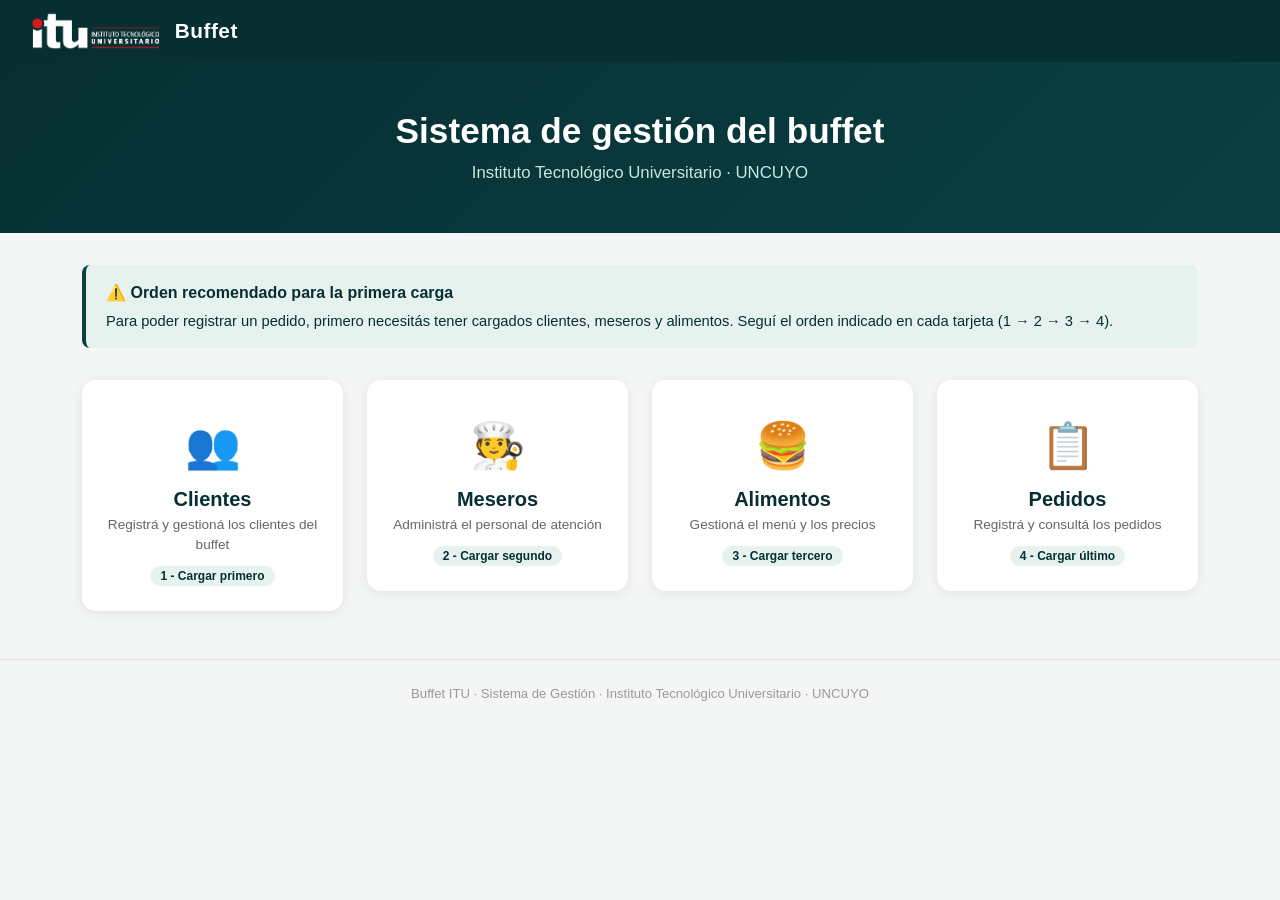
<file: src/main/resources/static/index.html>
<!DOCTYPE html>
<html lang="es">
<head>
    <meta charset="UTF-8">
    <meta name="viewport" content="width=device-width, initial-scale=1.0">
    <title>Buffet ITU</title><link rel="icon" type="image/x-icon" href="itu.png">
    <link href="https://cdn.jsdelivr.net/npm/bootstrap@5.3.3/dist/css/bootstrap.min.css" rel="stylesheet">
    <style>
        :root {
            --itu-verde: #0a3f43;
            --itu-verde-dark: #072f32;
            --itu-verde-light: #e6f2ee;
            --itu-rojo: #cc0000;
        }

        body {
            background-color: #f4f6f5;
            font-family: 'Segoe UI', sans-serif;
        }

        .navbar-itu {
            background-color: var(--itu-verde-dark);
            padding: 0.75rem 2rem;
            box-shadow: 0 2px 8px rgba(0,0,0,0.2);
        }

        .navbar-itu .brand {
            font-size: 1.3rem;
            font-weight: 700;
            color: white;
            letter-spacing: 0.5px;
        }

        .navbar-itu .brand span {
            color: #a8d5c2;
            font-weight: 400;
        }

        .hero {
            background: linear-gradient(135deg, var(--itu-verde-dark) 0%, var(--itu-verde) 100%);
            color: white;
            padding: 3rem 2rem;
            text-align: center;
            margin-bottom: 2rem;
        }

        .hero h1 { font-size: 2.2rem; font-weight: 700; margin-bottom: 0.5rem; }
        .hero p { font-size: 1.05rem; color: #c8e6dc; margin: 0; }

        .card-modulo {
            border: none;
            border-radius: 14px;
            box-shadow: 0 2px 12px rgba(0,0,0,0.08);
            transition: transform 0.2s, box-shadow 0.2s;
            background: white;
            overflow: hidden;
        }

        .card-modulo:hover {
            transform: translateY(-6px);
            box-shadow: 0 8px 24px rgba(0,104,71,0.18);
        }

        .card-modulo .icono {
            font-size: 2.8rem;
            margin-bottom: 0.5rem;
        }

        .card-modulo h5 {
            font-weight: 700;
            color: var(--itu-verde-dark);
            margin-bottom: 0.2rem;
        }

        .card-modulo p {
            color: #666;
            font-size: 0.85rem;
            margin-bottom: 0.5rem;
        }

        .card-modulo .badge-orden {
            background-color: var(--itu-verde-light);
            color: var(--itu-verde-dark);
            font-size: 0.75rem;
            font-weight: 600;
            padding: 3px 10px;
            border-radius: 20px;
        }

        .card-modulo .card-top {
            height: 6px;
        }

        .aviso {
            background-color: var(--itu-verde-light);
            border-left: 4px solid var(--itu-verde);
            border-radius: 8px;
            padding: 1rem 1.25rem;
            margin-bottom: 2rem;
            font-size: 0.92rem;
            color: var(--itu-verde-dark);
        }

        .aviso strong { display: block; margin-bottom: 0.3rem; font-size: 1rem; }

        footer {
            text-align: center;
            padding: 1.5rem;
            color: #999;
            font-size: 0.82rem;
            margin-top: 3rem;
            border-top: 1px solid #e0e0e0;
        }
    </style>
</head>
<body>

<nav class="navbar-itu d-flex align-items-center gap-3">
    <img src="logoitu.png" alt="Logo ITU" style="height: 38px;">
    <div class="brand">Buffet </div>
</nav>

<div class="hero">
    <h1>Sistema de gestión del buffet</h1>
    <p>Instituto Tecnológico Universitario · UNCUYO</p>
</div>

<div class="container">

    <div class="aviso">
        <strong>⚠️ Orden recomendado para la primera carga</strong>
        Para poder registrar un pedido, primero necesitás tener cargados clientes, meseros y alimentos. Seguí el orden indicado en cada tarjeta (1 → 2 → 3 → 4).
    </div>

    <div class="row g-4 justify-content-center">

        <div class="col-md-3 col-sm-6">
            <a href="clientes.html" class="text-decoration-none">
                <div class="card-modulo p-4 text-center">

                    <div class="icono mt-2">👥</div>
                    <h5>Clientes</h5>
                    <p>Registrá y gestioná los clientes del buffet</p>
                    <span class="badge-orden">1 - Cargar primero</span>
                </div>
            </a>
        </div>

        <div class="col-md-3 col-sm-6">
            <a href="meseros.html" class="text-decoration-none">
                <div class="card-modulo p-4 text-center">
                    <div class="icono mt-2">🧑‍🍳</div>
                    <h5>Meseros</h5>
                    <p>Administrá el personal de atención</p>
                    <span class="badge-orden">2 - Cargar segundo</span>
                </div>
            </a>
        </div>

        <div class="col-md-3 col-sm-6">
            <a href="alimentos.html" class="text-decoration-none">
                <div class="card-modulo p-4 text-center">
                    <div class="icono mt-2">🍔</div>
                    <h5>Alimentos</h5>
                    <p>Gestioná el menú y los precios</p>
                    <span class="badge-orden">3 - Cargar tercero</span>
                </div>
            </a>
        </div>

        <div class="col-md-3 col-sm-6">
            <a href="pedidos.html" class="text-decoration-none">
                <div class="card-modulo p-4 text-center">
                    <div class="icono mt-2">📋</div>
                    <h5>Pedidos</h5>
                    <p>Registrá y consultá los pedidos</p>
                    <span class="badge-orden">4 - Cargar último</span>
                </div>
            </a>
        </div>

    </div>
</div>

<footer>
    Buffet ITU · Sistema de Gestión · Instituto Tecnológico Universitario · UNCUYO
</footer>

<script src="https://cdn.jsdelivr.net/npm/bootstrap@5.3.3/dist/js/bootstrap.bundle.min.js"></script>
</body>
</html>
</file>
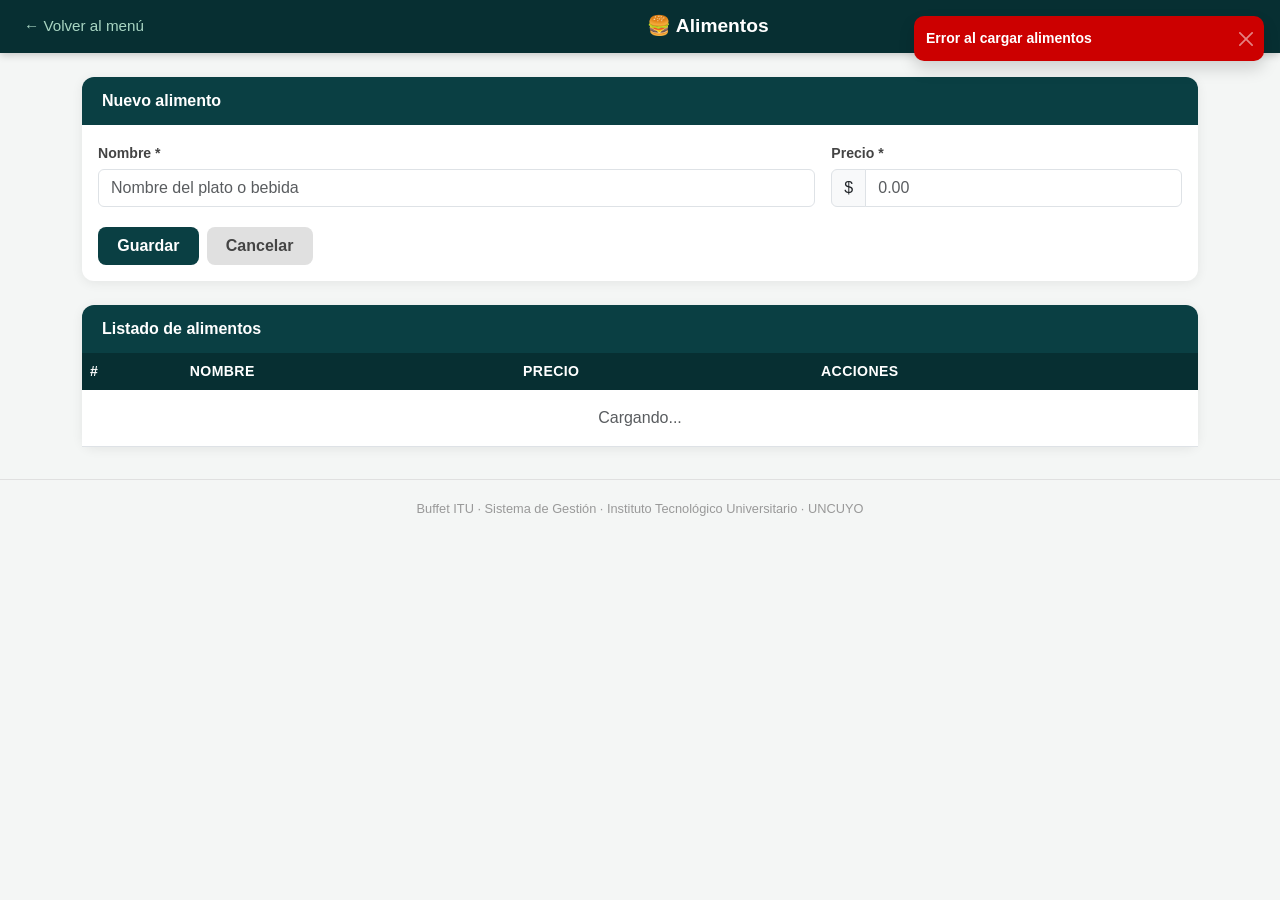
<file: src/main/resources/static/alimentos.html>
<!DOCTYPE html>
<html lang="es">
<head>
    <meta charset="UTF-8">
    <meta name="viewport" content="width=device-width, initial-scale=1.0">
    <title>Alimentos · Buffet ITU</title><link rel="icon" type="image/x-icon" href="itu.png">
    <link href="https://cdn.jsdelivr.net/npm/bootstrap@5.3.3/dist/css/bootstrap.min.css" rel="stylesheet">
    <link rel="stylesheet" href="js/estilos.css">
</head>
<body>

<nav class="navbar-itu">
    <a href="index.html" class="volver">← Volver al menú</a>
    <div class="titulo">🍔 Alimentos</div>
</nav>

<div class="toast-container position-fixed top-0 end-0 p-3">
    <div id="toast" class="toast toast-itu align-items-center border-0" role="alert">
        <div class="d-flex">
            <div class="toast-body fw-semibold" id="toastMsg"></div>
            <button type="button" class="btn-close btn-close-white me-2 m-auto" data-bs-dismiss="toast"></button>
        </div>
    </div>
</div>

<div class="container mt-4">

    <div class="card mb-4">
        <div class="card-header-itu" id="formTitulo">Nuevo alimento</div>
        <div class="card-body">
            <input type="hidden" id="alimentoId">
            <div class="row g-3">
                <div class="col-md-8">
                    <label class="form-label">Nombre *</label>
                    <input type="text" class="form-control" id="nombre" maxlength="120" placeholder="Nombre del plato o bebida">
                    <div class="invalid-feedback" id="err-nombre"></div>
                </div>
                <div class="col-md-4">
                    <label class="form-label">Precio *</label>
                    <div class="input-group">
                        <span class="input-group-text">$</span>
                        <input type="number" class="form-control" id="precio" min="0" step="0.01" placeholder="0.00">
                    </div>
                    <div class="invalid-feedback d-block" id="err-precio"></div>
                </div>
            </div>
            <div class="mt-3 d-flex gap-2">
                <button class="btn btn-itu" onclick="guardarAlimento()">Guardar</button>
                <button class="btn btn-cancelar" onclick="limpiarFormulario()">Cancelar</button>
            </div>
        </div>
    </div>

    <div class="card">
        <div class="card-header-itu">Listado de alimentos</div>
        <div class="card-body p-0">
            <div class="table-responsive">
                <table class="table table-hover mb-0">
                    <thead>
                        <tr>
                            <th>#</th>
                            <th>Nombre</th>
                            <th>Precio</th>
                            <th>Acciones</th>
                        </tr>
                    </thead>
                    <tbody id="tablaAlimentos">
                        <tr><td colspan="4" class="text-center text-muted py-3">Cargando...</td></tr>
                    </tbody>
                </table>
            </div>
        </div>
    </div>

</div>

<footer>Buffet ITU · Sistema de Gestión · Instituto Tecnológico Universitario · UNCUYO</footer>

<script src="https://cdn.jsdelivr.net/npm/bootstrap@5.3.3/dist/js/bootstrap.bundle.min.js"></script>
<script src="js/alimentos.js"></script>
</body>
</html>
</file>
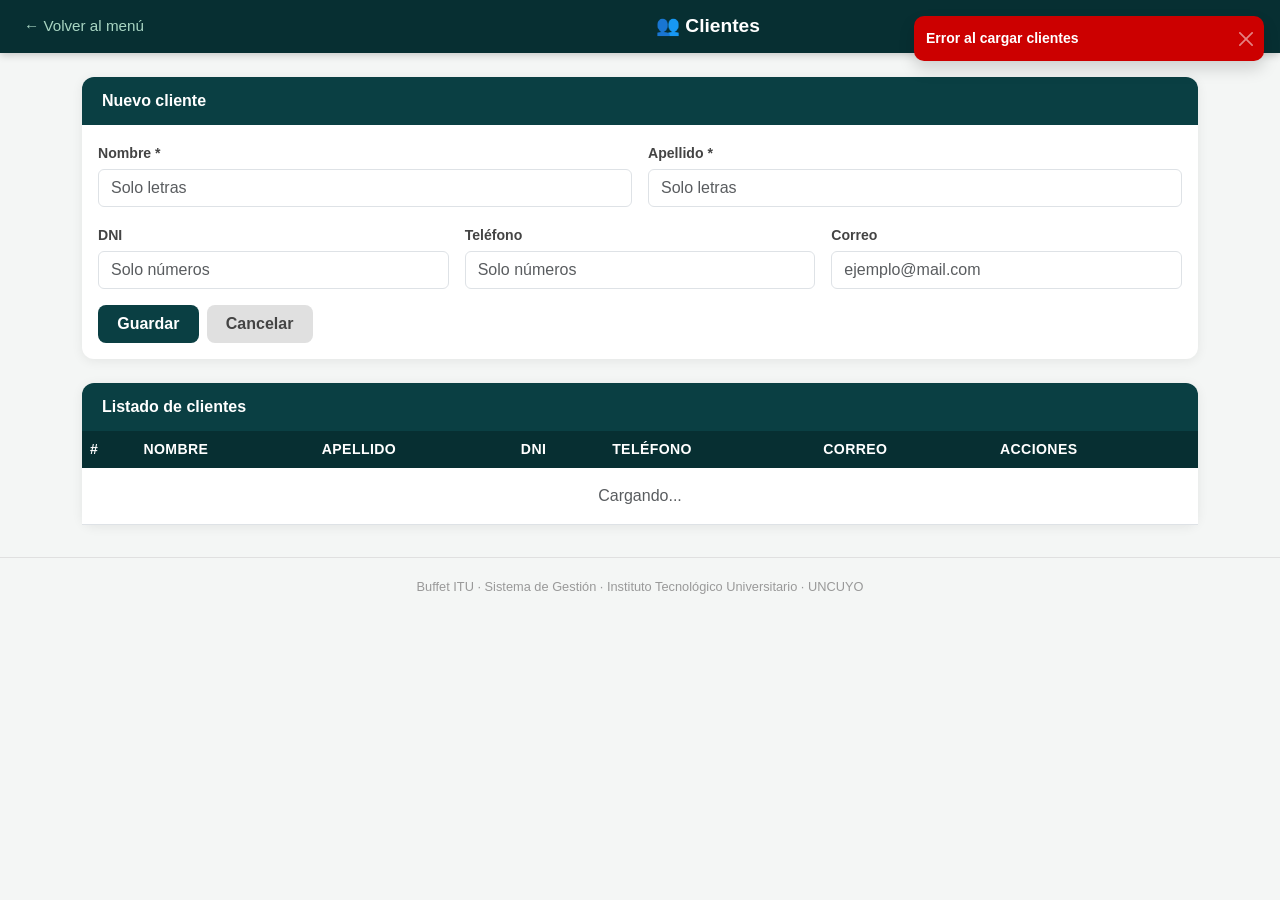
<file: src/main/resources/static/clientes.html>
<!DOCTYPE html>
<html lang="es">
<head>
    <meta charset="UTF-8">
    <meta name="viewport" content="width=device-width, initial-scale=1.0">
    <title>Clientes · Buffet ITU</title> <link rel="icon" type="image/x-icon" href="itu.png">
    <link href="https://cdn.jsdelivr.net/npm/bootstrap@5.3.3/dist/css/bootstrap.min.css" rel="stylesheet">
    <link rel="stylesheet" href="js/estilos.css">
</head>
<body>

<nav class="navbar-itu">
    <a href="index.html" class="volver">← Volver al menú</a>
    <div class="titulo">👥 Clientes</div>
</nav>

<!-- Toast notificaciones -->
<div class="toast-container position-fixed top-0 end-0 p-3">
    <div id="toast" class="toast toast-itu align-items-center border-0" role="alert">
        <div class="d-flex">
            <div class="toast-body fw-semibold" id="toastMsg">Operación exitosa</div>
            <button type="button" class="btn-close btn-close-white me-2 m-auto" data-bs-dismiss="toast"></button>
        </div>
    </div>
</div>

<div class="container mt-4">

    <!-- Formulario -->
    <div class="card mb-4">
        <div class="card-header-itu" id="formTitulo">Nuevo cliente</div>
        <div class="card-body">
            <input type="hidden" id="clienteId">
            <div class="row g-3">
                <div class="col-md-6">
                    <label class="form-label">Nombre *</label>
                    <input type="text" class="form-control" id="nombre" maxlength="80" placeholder="Solo letras">
                    <div class="invalid-feedback" id="err-nombre"></div>
                </div>
                <div class="col-md-6">
                    <label class="form-label">Apellido *</label>
                    <input type="text" class="form-control" id="apellido" maxlength="80" placeholder="Solo letras">
                    <div class="invalid-feedback" id="err-apellido"></div>
                </div>
                <div class="col-md-4">
                    <label class="form-label">DNI</label>
                    <input type="text" class="form-control" id="cedula" maxlength="15" placeholder="Solo números">
                    <div class="invalid-feedback" id="err-cedula"></div>
                </div>
                <div class="col-md-4">
                    <label class="form-label">Teléfono</label>
                    <input type="text" class="form-control" id="telefono" maxlength="15" placeholder="Solo números">
                    <div class="invalid-feedback" id="err-telefono"></div>
                </div>
                <div class="col-md-4">
                    <label class="form-label">Correo</label>
                    <input type="email" class="form-control" id="correo" maxlength="80" placeholder="ejemplo@mail.com">
                    <div class="invalid-feedback" id="err-correo"></div>
                </div>
            </div>
            <div class="mt-3 d-flex gap-2">
                <button class="btn btn-itu" onclick="guardarCliente()">Guardar</button>
                <button class="btn btn-cancelar" onclick="limpiarFormulario()">Cancelar</button>
            </div>
        </div>
    </div>

    <!-- Tabla -->
    <div class="card">
        <div class="card-header-itu">Listado de clientes</div>
        <div class="card-body p-0">
            <div class="table-responsive">
                <table class="table table-hover mb-0">
                    <thead>
                        <tr>
                            <th>#</th>
                            <th>Nombre</th>
                            <th>Apellido</th>
                            <th>DNI</th>
                            <th>Teléfono</th>
                            <th>Correo</th>
                            <th>Acciones</th>
                        </tr>
                    </thead>
                    <tbody id="tablaClientes">
                        <tr><td colspan="7" class="text-center text-muted py-3">Cargando...</td></tr>
                    </tbody>
                </table>
            </div>
        </div>
    </div>

</div>

<footer>Buffet ITU · Sistema de Gestión · Instituto Tecnológico Universitario · UNCUYO</footer>

<script src="https://cdn.jsdelivr.net/npm/bootstrap@5.3.3/dist/js/bootstrap.bundle.min.js"></script>
<script src="js/clientes.js"></script>
</body>
</html>
</file>
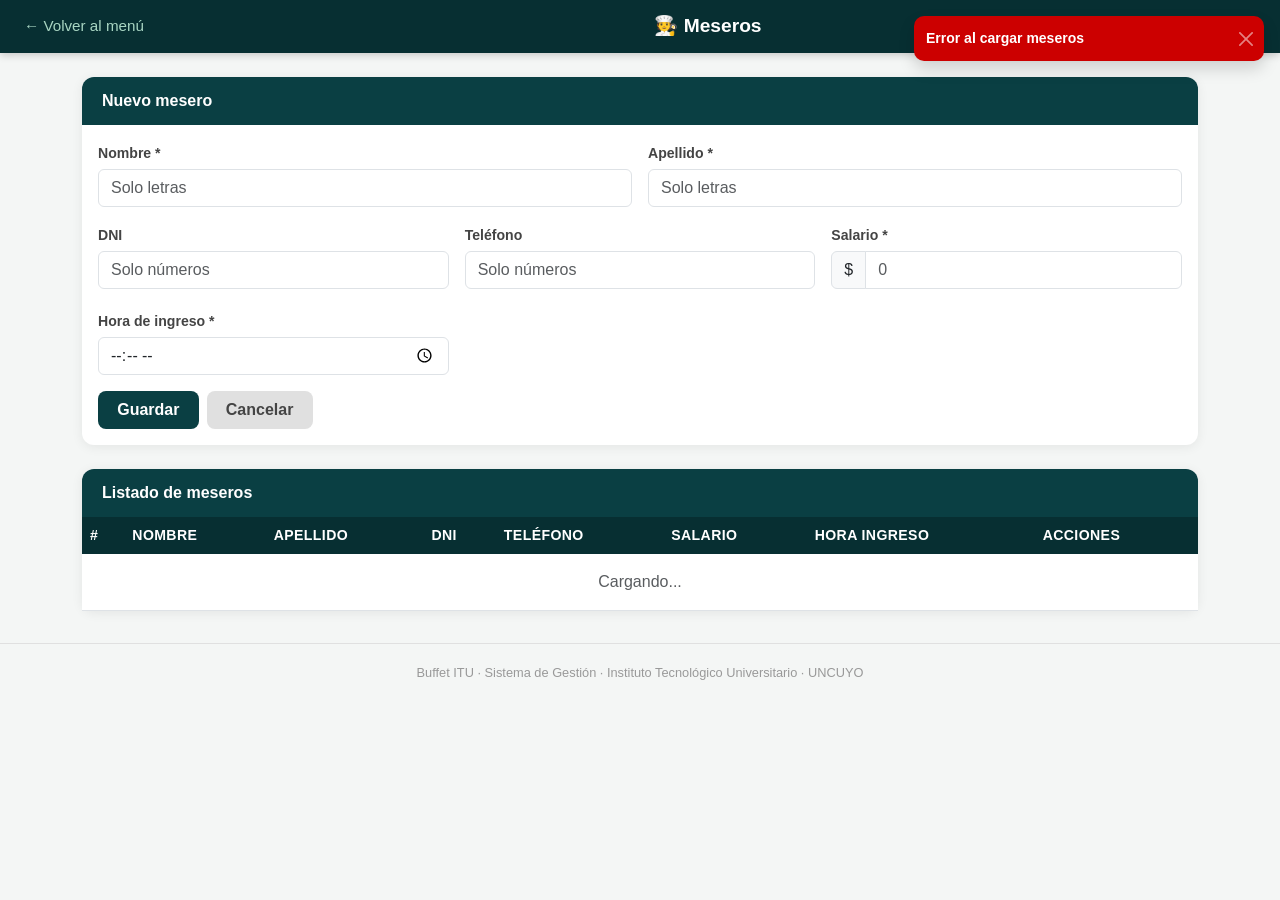
<file: src/main/resources/static/meseros.html>
<!DOCTYPE html>
<html lang="es">
<head>
    <meta charset="UTF-8">
    <meta name="viewport" content="width=device-width, initial-scale=1.0">
    <title>Meseros · Buffet ITU</title><link rel="icon" type="image/x-icon" href="itu.png">
    <link href="https://cdn.jsdelivr.net/npm/bootstrap@5.3.3/dist/css/bootstrap.min.css" rel="stylesheet">
    <link rel="stylesheet" href="js/estilos.css">
</head>
<body>

<nav class="navbar-itu">
    <a href="index.html" class="volver">← Volver al menú</a>
    <div class="titulo">🧑‍🍳 Meseros</div>
</nav>

<div class="toast-container position-fixed top-0 end-0 p-3">
    <div id="toast" class="toast toast-itu align-items-center border-0" role="alert">
        <div class="d-flex">
            <div class="toast-body fw-semibold" id="toastMsg"></div>
            <button type="button" class="btn-close btn-close-white me-2 m-auto" data-bs-dismiss="toast"></button>
        </div>
    </div>
</div>

<div class="container mt-4">

    <div class="card mb-4">
        <div class="card-header-itu" id="formTitulo">Nuevo mesero</div>
        <div class="card-body">
            <input type="hidden" id="meseroId">
            <div class="row g-3">
                <div class="col-md-6">
                    <label class="form-label">Nombre *</label>
                    <input type="text" class="form-control" id="nombre" maxlength="60" placeholder="Solo letras">
                    <div class="invalid-feedback" id="err-nombre"></div>
                </div>
                <div class="col-md-6">
                    <label class="form-label">Apellido *</label>
                    <input type="text" class="form-control" id="apellido" maxlength="60" placeholder="Solo letras">
                    <div class="invalid-feedback" id="err-apellido"></div>
                </div>
                <div class="col-md-4">
                    <label class="form-label">DNI</label>
                    <input type="text" class="form-control" id="cedula" maxlength="10" placeholder="Solo números">
                    <div class="invalid-feedback" id="err-cedula"></div>
                </div>
                <div class="col-md-4">
                    <label class="form-label">Teléfono</label>
                    <input type="text" class="form-control" id="telefono" maxlength="15" placeholder="Solo números">
                    <div class="invalid-feedback" id="err-telefono"></div>
                </div>
                <div class="col-md-4">
                    <label class="form-label">Salario *</label>
                    <div class="input-group">
                        <span class="input-group-text">$</span>
                        <input type="number" class="form-control" id="salario" min="0" placeholder="0">
                    </div>
                    <div class="invalid-feedback d-block" id="err-salario"></div>
                </div>
                <div class="col-md-4">
                    <label class="form-label">Hora de ingreso *</label>
                    <input type="time" class="form-control" id="horaIngreso">
                    <div class="invalid-feedback" id="err-horaIngreso"></div>
                </div>
            </div>
            <div class="mt-3 d-flex gap-2">
                <button class="btn btn-itu" onclick="guardarMesero()">Guardar</button>
                <button class="btn btn-cancelar" onclick="limpiarFormulario()">Cancelar</button>
            </div>
        </div>
    </div>

    <div class="card">
        <div class="card-header-itu">Listado de meseros</div>
        <div class="card-body p-0">
            <div class="table-responsive">
                <table class="table table-hover mb-0">
                    <thead>
                        <tr>
                            <th>#</th>
                            <th>Nombre</th>
                            <th>Apellido</th>
                            <th>DNI</th>
                            <th>Teléfono</th>
                            <th>Salario</th>
                            <th>Hora ingreso</th>
                            <th>Acciones</th>
                        </tr>
                    </thead>
                    <tbody id="tablaMesseros">
                        <tr><td colspan="8" class="text-center text-muted py-3">Cargando...</td></tr>
                    </tbody>
                </table>
            </div>
        </div>
    </div>

</div>

<footer>Buffet ITU · Sistema de Gestión · Instituto Tecnológico Universitario · UNCUYO</footer>

<script src="https://cdn.jsdelivr.net/npm/bootstrap@5.3.3/dist/js/bootstrap.bundle.min.js"></script>
<script src="js/meseros.js"></script>
</body>
</html>
</file>
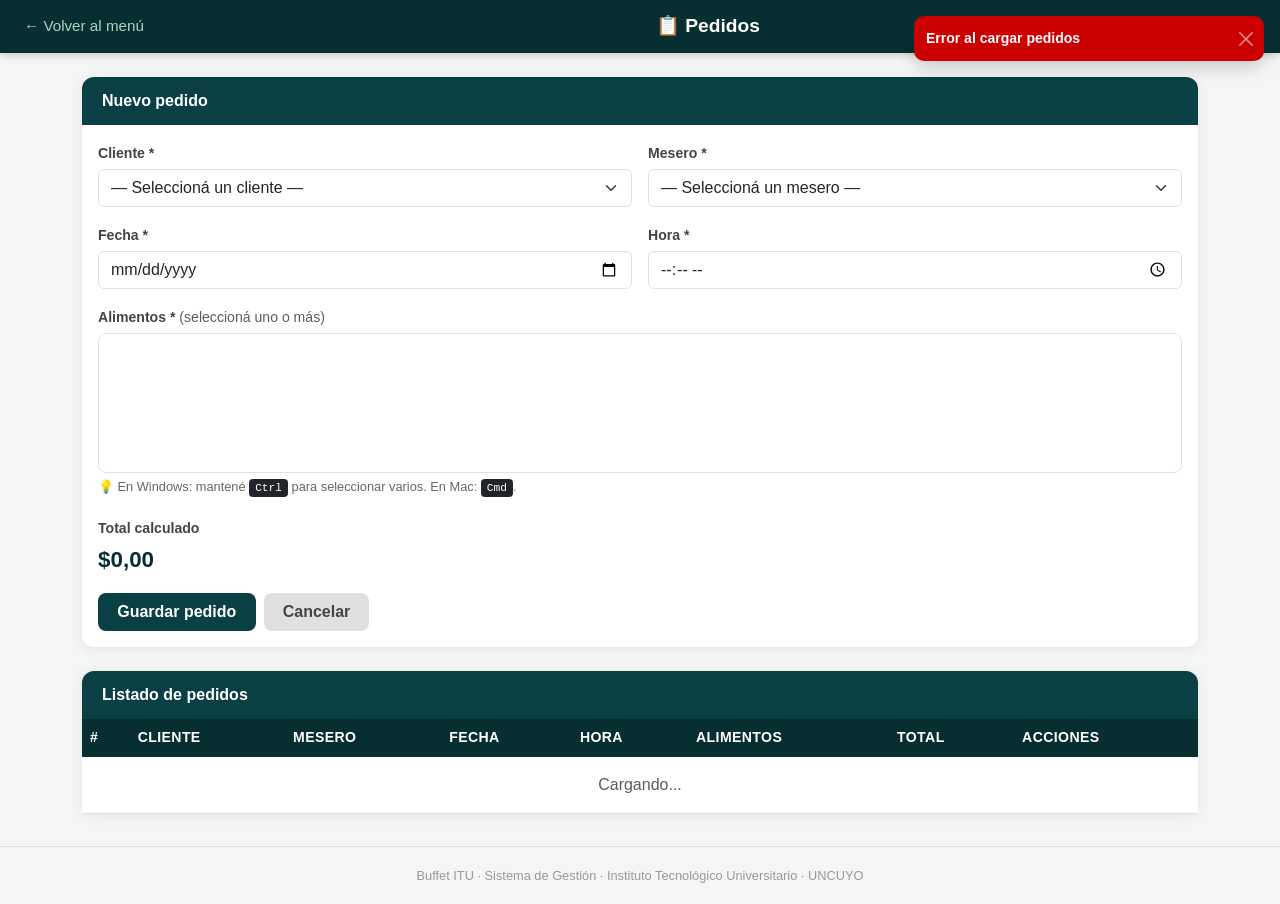
<file: src/main/resources/static/pedidos.html>
<!DOCTYPE html>
<html lang="es">
<head>
    <meta charset="UTF-8">
    <meta name="viewport" content="width=device-width, initial-scale=1.0">
    <title>Pedidos · Buffet ITU</title><link rel="icon" type="image/x-icon" href="itu.png">
    <link href="https://cdn.jsdelivr.net/npm/bootstrap@5.3.3/dist/css/bootstrap.min.css" rel="stylesheet">
    <link rel="stylesheet" href="js/estilos.css">
    <style>
        select[multiple] { border-radius: 8px; }
        select[multiple] option { padding: 6px 10px; border-radius: 4px; }
        select[multiple] option:checked { background-color: var(--itu-verde); color: white; }
        .total-display {
            font-size: 1.4rem;
            font-weight: 700;
            color: var(--itu-verde-dark);
        }
        .aviso-seleccion {
            font-size: 0.8rem;
            color: #666;
            margin-top: 4px;
        }
    </style>
</head>
<body>

<nav class="navbar-itu">
    <a href="index.html" class="volver">← Volver al menú</a>
    <div class="titulo">📋 Pedidos</div>
</nav>

<div class="toast-container position-fixed top-0 end-0 p-3">
    <div id="toast" class="toast toast-itu align-items-center border-0" role="alert">
        <div class="d-flex">
            <div class="toast-body fw-semibold" id="toastMsg"></div>
            <button type="button" class="btn-close btn-close-white me-2 m-auto" data-bs-dismiss="toast"></button>
        </div>
    </div>
</div>

<div class="container mt-4">

    <div class="card mb-4">
        <div class="card-header-itu" id="formTitulo">Nuevo pedido</div>
        <div class="card-body">
            <input type="hidden" id="pedidoId">
            <div class="row g-3">
                <div class="col-md-6">
                    <label class="form-label">Cliente *</label>
                    <select class="form-select" id="cliente">
                        <option value="">— Seleccioná un cliente —</option>
                    </select>
                    <div class="invalid-feedback" id="err-cliente"></div>
                </div>
                <div class="col-md-6">
                    <label class="form-label">Mesero *</label>
                    <select class="form-select" id="mesero">
                        <option value="">— Seleccioná un mesero —</option>
                    </select>
                    <div class="invalid-feedback" id="err-mesero"></div>
                </div>
                <div class="col-md-6">
                    <label class="form-label">Fecha *</label>
                    <input type="date" class="form-control" id="fecha" max="">
                    <div class="invalid-feedback" id="err-fecha"></div>
                </div>
                <div class="col-md-6">
                    <label class="form-label">Hora *</label>
                    <input type="time" class="form-control" id="hora">
                    <div class="invalid-feedback" id="err-hora"></div>
                </div>
                <div class="col-12">
                    <label class="form-label">Alimentos * <span class="text-muted fw-normal">(seleccioná uno o más)</span></label>
                    <select class="form-select" id="alimentos" multiple size="7"></select>
                    <div class="aviso-seleccion">💡 En Windows: mantené <kbd>Ctrl</kbd> para seleccionar varios. En Mac: <kbd>Cmd</kbd>.</div>
                    <div class="invalid-feedback d-block" id="err-alimentos"></div>
                </div>
                <div class="col-md-4 d-flex align-items-center gap-3">
                    <div>
                        <label class="form-label mb-1">Total calculado</label>
                        <div class="total-display" id="totalDisplay">$0,00</div>
                        <input type="hidden" id="total" value="0">
                    </div>
                </div>
            </div>
            <div class="mt-3 d-flex gap-2">
                <button class="btn btn-itu" onclick="guardarPedido()">Guardar pedido</button>
                <button class="btn btn-cancelar" onclick="limpiarFormulario()">Cancelar</button>
            </div>
        </div>
    </div>

    <div class="card">
        <div class="card-header-itu">Listado de pedidos</div>
        <div class="card-body p-0">
            <div class="table-responsive">
                <table class="table table-hover mb-0">
                    <thead>
                        <tr>
                            <th>#</th>
                            <th>Cliente</th>
                            <th>Mesero</th>
                            <th>Fecha</th>
                            <th>Hora</th>
                            <th>Alimentos</th>
                            <th>Total</th>
                            <th>Acciones</th>
                        </tr>
                    </thead>
                    <tbody id="tablaPedidos">
                        <tr><td colspan="8" class="text-center text-muted py-3">Cargando...</td></tr>
                    </tbody>
                </table>
            </div>
        </div>
    </div>

</div>

<footer>Buffet ITU · Sistema de Gestión · Instituto Tecnológico Universitario · UNCUYO</footer>

<script src="https://cdn.jsdelivr.net/npm/bootstrap@5.3.3/dist/js/bootstrap.bundle.min.js"></script>
<script src="js/pedidos.js"></script>
</body>
</html>
</file>
<file: src/main/resources/static/js/estilos.css>
:root {
    --itu-verde: #0a3f43;
    --itu-verde-dark: #072f32;
    --itu-verde-light: #e6f2ee;
    --itu-rojo: #cc0000;
}

body {
    background-color: #f4f6f5;
    font-family: 'Segoe UI', sans-serif;
}

/* ── Navbar ── */
.navbar-itu {
    background-color: var(--itu-verde-dark);
    padding: 0.75rem 1.5rem;
    box-shadow: 0 2px 8px rgba(0,0,0,0.2);
    display: flex;
    align-items: center;
    gap: 1rem;
}

.navbar-itu a.volver {
    color: #a8d5c2;
    text-decoration: none;
    font-size: 0.95rem;
    white-space: nowrap;
    transition: color 0.2s;
}

.navbar-itu a.volver:hover { color: white; }

.navbar-itu .titulo {
    flex: 1;
    text-align: center;
    font-size: 1.2rem;
    font-weight: 700;
    color: white;
}

/* ── Cards ── */
.card {
    border: none;
    border-radius: 12px;
    box-shadow: 0 2px 12px rgba(0,0,0,0.07);
}

.card-header-itu {
    background-color: var(--itu-verde);
    color: white;
    font-weight: 600;
    font-size: 1rem;
    padding: 0.75rem 1.25rem;
    border-radius: 12px 12px 0 0 !important;
}

/* ── Tabla ── */
.table thead th {
    background-color: var(--itu-verde-dark);
    color: white;
    font-weight: 600;
    border: none;
    font-size: 0.88rem;
    text-transform: uppercase;
    letter-spacing: 0.4px;
}

.table tbody tr:hover { background-color: var(--itu-verde-light); }
.table td, .table th { vertical-align: middle; }

/* ── Botones ── */
.btn-itu {
    background-color: var(--itu-verde);
    color: white;
    border: none;
    font-weight: 600;
    padding: 0.45rem 1.2rem;
    border-radius: 8px;
    transition: background-color 0.2s;
}

.btn-itu:hover { background-color: var(--itu-verde-dark); color: white; }

.btn-cancelar {
    background-color: #e0e0e0;
    color: #444;
    border: none;
    font-weight: 600;
    padding: 0.45rem 1.2rem;
    border-radius: 8px;
    transition: background-color 0.2s;
}

.btn-cancelar:hover { background-color: #ccc; color: #222; }

/* ── Inputs ── */
.form-control:focus, .form-select:focus {
    border-color: var(--itu-verde);
    box-shadow: 0 0 0 0.2rem rgba(0,104,71,0.2);
}

.form-label {
    font-weight: 600;
    font-size: 0.88rem;
    color: #444;
    margin-bottom: 0.3rem;
}

/* ── Feedback de validación ── */
.invalid-feedback { font-size: 0.8rem; }

/* ── Toast ── */
.toast-container { z-index: 9999; }

.toast-itu {
    background-color: var(--itu-verde);
    color: white;
    border-radius: 10px;
    min-width: 260px;
}

.toast-itu.error { background-color: var(--itu-rojo); }

/* ── Footer ── */
footer {
    text-align: center;
    padding: 1.2rem;
    color: #999;
    font-size: 0.8rem;
    margin-top: 2rem;
    border-top: 1px solid #e0e0e0;
}
</file>
